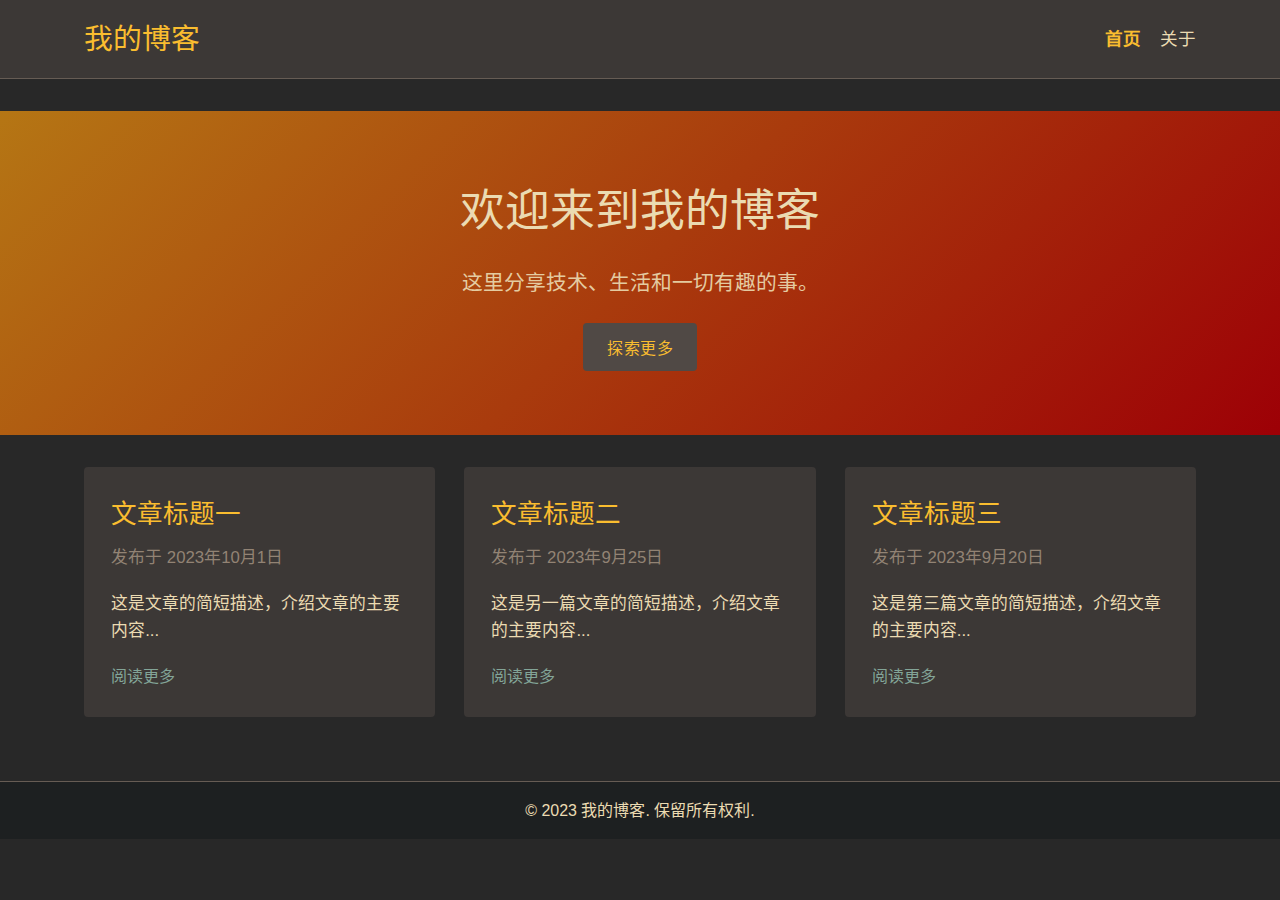
<file: index.html>
<!DOCTYPE html>
<html lang="zh-CN">
<head>
    <meta charset="UTF-8">
    <meta name="viewport" content="width=device-width, initial-scale=1.0">
    <title>现代化博客首页</title>
    <link rel="stylesheet" href="styles.css">
</head>
<body>
    <header class="header">
        <div class="container">
            <h1 class="logo">我的博客</h1>
            <nav class="nav">
                <ul>
                    <li><a href="index.html" class="nav-link active">首页</a></li>
                    <li><a href="about.html" class="nav-link">关于</a></li>
                </ul>
            </nav>
        </div>
    </header>

    <main class="main">
        <!-- Hero Section with Animation -->
        <section class="hero hero-warm" id="home">
            <div class="container">
                <h2 class="hero-title">欢迎来到我的博客</h2>
                <p class="hero-subtitle">这里分享技术、生活和一切有趣的事。</p>
                <button id="exploreBtn" class="cta-button">探索更多</button>
            </div>
        </section>

        <!-- Blog Posts Section -->
        <section class="blog-posts">
            <div class="container">
                <article class="post" data-aos="fade-up">
                    <h3>文章标题一</h3>
                    <p class="post-meta">发布于 2023年10月1日</p>
                    <p>这是文章的简短描述，介绍文章的主要内容...</p>
                    <a href="#" class="read-more">阅读更多</a>
                </article>

                <article class="post" data-aos="fade-up">
                    <h3>文章标题二</h3>
                    <p class="post-meta">发布于 2023年9月25日</p>
                    <p>这是另一篇文章的简短描述，介绍文章的主要内容...</p>
                    <a href="#" class="read-more">阅读更多</a>
                </article>

                <article class="post" data-aos="fade-up">
                    <h3>文章标题三</h3>
                    <p class="post-meta">发布于 2023年9月20日</p>
                    <p>这是第三篇文章的简短描述，介绍文章的主要内容...</p>
                    <a href="#" class="read-more">阅读更多</a>
                </article>
            </div>
        </section>
    </main>

    <footer class="footer">
        <div class="container">
            <p>&copy; 2023 我的博客. 保留所有权利.</p>
        </div>
    </footer>

    <script src="script.js"></script>
</body>
</html>
</file>
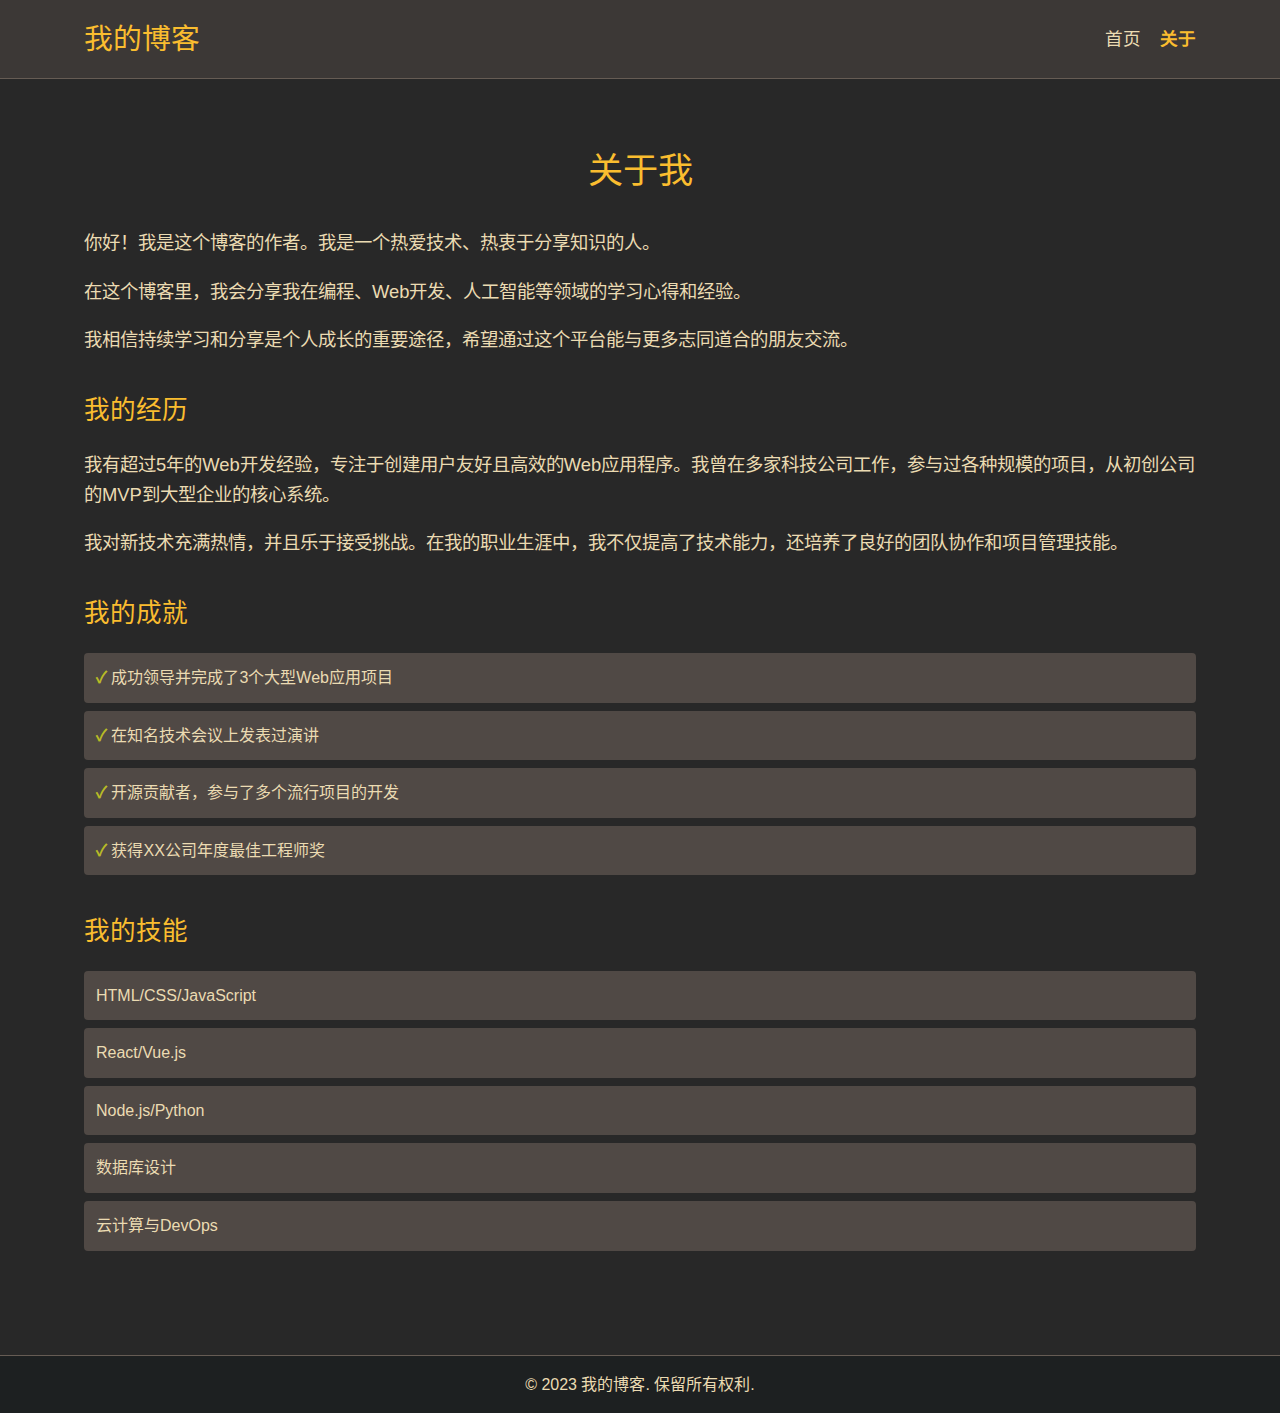
<file: about.html>
<!DOCTYPE html>
<html lang="zh-CN">
<head>
    <meta charset="UTF-8">
    <meta name="viewport" content="width=device-width, initial-scale=1.0">
    <title>关于 - 我的博客</title>
    <link rel="stylesheet" href="styles.css">
</head>
<body>
    <header class="header">
        <div class="container">
            <h1 class="logo">我的博客</h1>
            <nav class="nav">
                <ul>
                    <li><a href="index.html" class="nav-link">首页</a></li>
                    <li><a href="about.html" class="nav-link active">关于</a></li>
                </ul>
            </nav>
        </div>
    </header>

    <main class="main">
        <section class="about-section">
            <div class="container">
                <h2 class="section-title" data-aos="fade-up">关于我</h2>
                <div class="about-content" data-aos="fade-up" data-aos-delay="100">
                    <p>你好！我是这个博客的作者。我是一个热爱技术、热衷于分享知识的人。</p>
                    <p>在这个博客里，我会分享我在编程、Web开发、人工智能等领域的学习心得和经验。</p>
                    <p>我相信持续学习和分享是个人成长的重要途径，希望通过这个平台能与更多志同道合的朋友交流。</p>
                    
                    <h3 class="section-subtitle" data-aos="fade-up" data-aos-delay="200">我的经历</h3>
                    <p>我有超过5年的Web开发经验，专注于创建用户友好且高效的Web应用程序。我曾在多家科技公司工作，参与过各种规模的项目，从初创公司的MVP到大型企业的核心系统。</p>
                    <p>我对新技术充满热情，并且乐于接受挑战。在我的职业生涯中，我不仅提高了技术能力，还培养了良好的团队协作和项目管理技能。</p>
                    
                    <h3 class="section-subtitle" data-aos="fade-up" data-aos-delay="200">我的成就</h3>
                    <ul class="achievements-list">
                        <li>成功领导并完成了3个大型Web应用项目</li>
                        <li>在知名技术会议上发表过演讲</li>
                        <li>开源贡献者，参与了多个流行项目的开发</li>
                        <li>获得XX公司年度最佳工程师奖</li>
                    </ul>
                </div>
                
                <h3 class="section-subtitle" data-aos="fade-up" data-aos-delay="200">我的技能</h3>
                <ul class="skills-list" data-aos="fade-up" data-aos-delay="300">
                    <li>HTML/CSS/JavaScript</li>
                    <li>React/Vue.js</li>
                    <li>Node.js/Python</li>
                    <li>数据库设计</li>
                    <li>云计算与DevOps</li>
                </ul>
            </div>
        </section>
    </main>

    <footer class="footer">
        <div class="container">
            <p>&copy; 2023 我的博客. 保留所有权利.</p>
        </div>
    </footer>

    <script src="script.js"></script>
</body>
</html>
</file>
<file: styles.css>
/* styles.css */

/* CSS变量定义 - 使用Gruvbox Dark主题 */
:root {
    /* 背景色系列 */
    --background-color: #282828; /* dark0 */
    --header-background: #3c3836; /* dark1 */
    --post-background: #3c3836; /* dark1 */
    --footer-background: #1d2021; /* dark0_hard */
    --list-item-background: #504945; /* dark2 */
    --input-background: #1d2021; /* dark0_hard */
    
    /* 文本颜色 */
    --text-color: #ebdbb2; /* light1 */
    --footer-text: #ebdbb2; /* light1 */
    --post-meta-color: #928374; /* gray */
    
    /* 主要颜色 */
    --link-color: #83a598; /* bright_blue */
    --link-hover-color: #458588; /* neutral_blue */
    --section-title-color: #fabd2f; /* bright_yellow */
    --hero-background: linear-gradient(135deg, #d79921, #b57614); /* neutral_yellow to faded_yellow */
    --hero-background-alt: linear-gradient(135deg, #b57614, #9d0006); /* faded_yellow to faded_red */
    --button-background: #504945; /* dark2 */
    --button-text: #fabd2f; /* bright_yellow */
    --border-color: #665c54; /* dark3 */
    --surface-color: #3c3836; /* dark1 */
    
    /* 成功/确认颜色 */
    --success-color: #b8bb26; /* bright_green */
    
    /* 警告/错误颜色 */
    --warning-color: #fb4934; /* bright_red */
    
    /* 悬停效果颜色 */
    --hover-background: #ebdbb2; /* 亮色背景 */
    --hover-text: #282828; /* 暗色文字 */
}

/* 基础样式重置 */
* {
    margin: 0;
    padding: 0;
    box-sizing: border-box;
}

body {
    font-family: 'Roboto', 'Segoe UI', Tahoma, Geneva, Verdana, sans-serif;
    line-height: 1.6;
    color: var(--text-color);
    background-color: var(--background-color);
    overflow-x: hidden; /* 防止水平滚动条 */
}

.container {
    width: 90%;
    max-width: 1200px;
    margin: 0 auto;
    padding: 0 20px;
}

/* 头部样式 */
.header {
    background-color: var(--header-background);
    padding: 1rem 0;
    position: sticky;
    top: 0;
    z-index: 1000;
    border-bottom: 1px solid var(--border-color);
}

.header .container {
    display: flex;
    justify-content: space-between;
    align-items: center;
}

.logo {
    font-size: 1.8rem;
    color: var(--section-title-color);
    font-weight: 500;
}

.nav ul {
    list-style: none;
    display: flex;
}

.nav ul li {
    margin-left: 1.2rem;
}

.nav ul li a {
    text-decoration: none;
    color: var(--text-color);
    font-weight: 500;
    font-size: 1.1rem;
    transition: color 0.3s;
    position: relative;
    padding: 0.6rem 0;
}

.nav ul li a::after {
    content: '';
    position: absolute;
    width: 0;
    height: 2px;
    bottom: 0;
    left: 0;
    background-color: var(--link-color);
    transition: width 0.3s ease;
}

.nav ul li a:hover::after {
    width: 100%;
}

.nav ul li a:hover {
    color: var(--link-color);
}

/* 激活状态的导航链接 */
.nav ul li a.active {
    color: var(--section-title-color);
    font-weight: bold;
}

/* 主体内容样式 */
.main {
    padding: 2rem 0;
}

/* 英雄区域样式 */
.hero {
    background: var(--hero-background);
    color: var(--footer-text);
    padding: 4rem 0;
    text-align: center;
    margin-bottom: 2rem;
}

/* 暖色调英雄区域样式 */
.hero-warm {
    background: var(--hero-background-alt);
}

.hero-title {
    font-size: 2.8rem;
    margin-bottom: 1.2rem;
    font-weight: 400;
}

.hero-subtitle {
    font-size: 1.3rem;
    opacity: 0.9;
}

.cta-button {
    margin-top: 1.5rem;
    padding: 0.75rem 1.5rem;
    background-color: var(--button-background);
    color: var(--button-text);
    border: none;
    border-radius: 4px;
    font-size: 1rem;
    cursor: pointer;
    font-weight: 500;
    letter-spacing: 0.5px;
    position: relative;
    overflow: hidden;
    isolation: isolate;
    transition: color 1.5s cubic-bezier(.43,1.19,1,.4); /* 添加颜色过渡效果 */
}

/* 圆形扩散效果的伪元素 */
.cta-button::before {
    content: '';
    position: absolute;
    background-color: var(--hover-background); /* 亮色背景 */
    border-radius: 50%;
    transform: scale(0);
    transition: transform 1.8s cubic-bezier(0.25, 0.1, 0.25, 1); /* 调整动画时间和贝塞尔曲线 */
    z-index: -1;
    pointer-events: none;
    left: var(--mouse-x, 50%);
    top: var(--mouse-y, 50%);
    width: 100vmax;
    height: 100vmax;
    transform: translate(-50%, -50%) scale(0);
}

/* 鼠标悬停时触发圆形扩散效果 */
.cta-button:hover::before {
    transform: translate(-50%, -50%) scale(3); /* 调整缩放比例 */
}

/* 鼠标悬停时改变文字颜色为暗色 */
.cta-button:hover {
    color: var(--hover-text); /* 暗色文字 */
    transition: color 1.5s cubic-bezier(.43,1.19,1,.4); /* 调整动画时间从1s到1.5s */
}

.cta-button:hover {
    background-color: var(--list-item-background);
}

/* 博客文章列表样式 */
.blog-posts .container {
    display: grid;
    grid-template-columns: repeat(auto-fit, minmax(300px, 1fr));
    gap: 1.8rem;
}

.post {
    background-color: var(--post-background);
    padding: 1.7rem;
    border-radius: 4px;
    border: none; /* 去除边框线 */
    box-shadow: none; /* 去除阴影 */
    position: relative;
    overflow: hidden;
    isolation: isolate; /* 创建新的堆叠上下文 */
    color: var(--text-color); /* 默认文字颜色 */
    transition: color 1.5s cubic-bezier(.43,1.19,1,.4); /* 调整动画时间从1s到1.5s */
}

/* 圆形扩散效果的伪元素 */
.post::before {
    content: '';
    position: absolute;
    background-color: var(--hover-background); /* 亮色背景 */
    border-radius: 50%;
    transform: scale(0);
    transition: transform 1.8s cubic-bezier(0.25, 0.1, 0.25, 1); /* 调整动画时间和贝塞尔曲线 */
    z-index: -1;
    pointer-events: none;
    left: var(--mouse-x, 50%);
    top: var(--mouse-y, 50%);
    width: 100vmax; /* 减小圆形初始大小 */
    height: 100vmax; /* 减小圆形初始大小 */
    transform: translate(-50%, -50%) scale(0);
}

/* 鼠标悬停时触发圆形扩散效果 */
.post:hover::before {
    transform: translate(-50%, -50%) scale(3); /* 调整缩放比例 */
}

/* 鼠标悬停时改变文字颜色为暗色 */
.post:hover {
    color: var(--hover-text); /* 暗色文字 */
}

.post:hover h3 {
    color: var(--hover-text); /* 暗色标题 */
    transition: color 1.5s cubic-bezier(.43,1.19,1,.4); /* 调整动画时间从1s到1.5s */
}

.post:hover .post-meta {
    color: var(--hover-text); /* 暗色元数据 */
    transition: color 1.5s cubic-bezier(.43,1.19,1,.4); /* 调整动画时间从1s到1.5s */
}

.post:hover .read-more {
    color: var(--hover-text); /* 暗色链接 */
    transition: color 1.5s cubic-bezier(.43,1.19,1,.4); /* 调整动画时间从1s到1.5s */
}

.post h3 {
    font-size: 1.6rem;
    margin-bottom: 0.6rem;
    color: var(--section-title-color);
    font-weight: 500;
    transition: color 1.5s cubic-bezier(.43,1.19,1,.4); /* 添加过渡效果 */
}

.post-meta {
    color: var(--post-meta-color);
    font-size: 0.95rem;
    margin-bottom: 1.1rem;
    transition: color 1.5s cubic-bezier(.43,1.19,1,.4); /* 调整动画时间从1s到1.5s */
}

.post p {
    margin-bottom: 1.2rem;
    font-size: 1.05rem;
}

.read-more {
    display: inline-block;
    color: var(--link-color);
    text-decoration: none;
    font-weight: 500;
    transition: color 1.5s cubic-bezier(.43,1.19,1,.4); /* 调整动画时间和贝塞尔曲线 */
}

.read-more:hover {
    color: var(--link-hover-color);
}

/* 关于页面样式 */
.about-section {
    padding: 2rem 0;
}

.section-title {
    font-size: 2.2rem;
    margin-bottom: 1.8rem;
    color: var(--section-title-color);
    text-align: center;
    font-weight: 400;
}

.about-content p {
    margin-bottom: 1.2rem;
    font-size: 1.15rem;
}

.section-subtitle {
    font-size: 1.6rem;
    margin: 2.2rem 0 1.2rem;
    color: var(--section-title-color);
    font-weight: 500;
}

.skills-list, .achievements-list {
    list-style-type: none;
    padding-left: 0;
}

.skills-list li, .achievements-list li {
    background-color: var(--list-item-background);
    margin: 0.5rem 0;
    padding: 0.75rem;
    border-radius: 4px;
    font-weight: 500;
}

.achievements-list li::before {
    content: "✓ ";
    color: var(--success-color);
    font-weight: bold;
}

/* 联系页面样式 */
.contact-section {
    padding: 2rem 0;
}

.contact-intro {
    font-size: 1.2rem;
    text-align: center;
    margin-bottom: 2rem;
}

.contact-form {
    background-color: var(--post-background);
    padding: 2rem;
    border-radius: 4px;
    max-width: 600px;
    margin: 0 auto 2rem;
    border: 1px solid var(--border-color);
}

.form-group {
    margin-bottom: 1.5rem;
}

.form-group label {
    display: block;
    margin-bottom: 0.5rem;
    font-weight: 500;
}

.form-group input,
.form-group textarea {
    width: 100%;
    padding: 0.75rem;
    border: 1px solid var(--border-color);
    border-radius: 4px;
    font-family: inherit;
    font-size: 1rem;
    background-color: var(--input-background);
    color: var(--text-color);
}

.submit-btn {
    background-color: var(--button-background);
    color: var(--button-text);
    padding: 0.75rem 1.5rem;
    border: none;
    border-radius: 4px;
    font-size: 1rem;
    cursor: pointer;
    transition: background-color 0.3s;
    font-weight: 500;
    letter-spacing: 0.5px;
}

.submit-btn:hover {
    background-color: var(--list-item-background);
}

.contact-info h3 {
    margin-bottom: 1rem;
    color: var(--section-title-color);
    font-weight: 500;
}

.contact-info p {
    margin-bottom: 0.5rem;
}

.contact-info a {
    color: var(--link-color);
    text-decoration: none;
}

.contact-info a:hover {
    text-decoration: underline;
}

/* 页脚样式 */
.footer {
    background-color: var(--footer-background);
    color: var(--footer-text);
    text-align: center;
    padding: 1rem 0;
    margin-top: 2rem;
    border-top: 1px solid var(--border-color);
}
</file>
